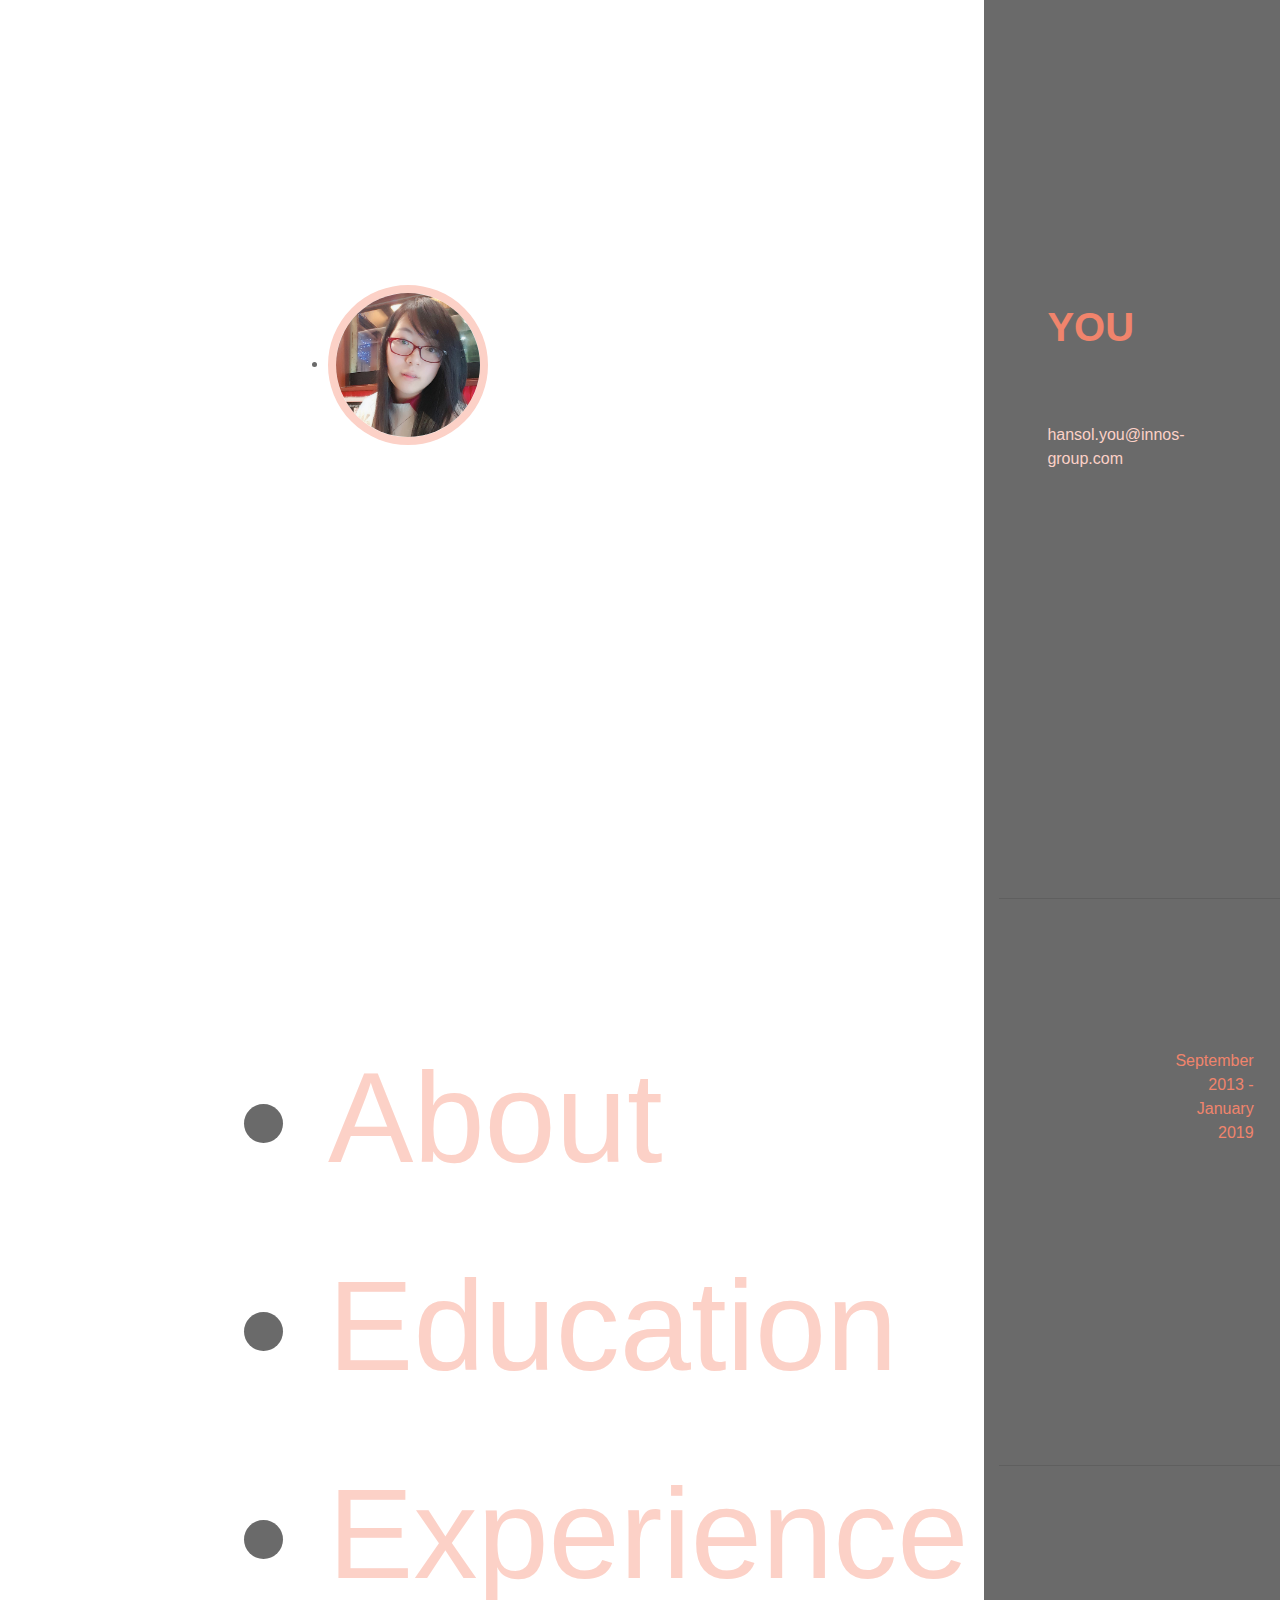
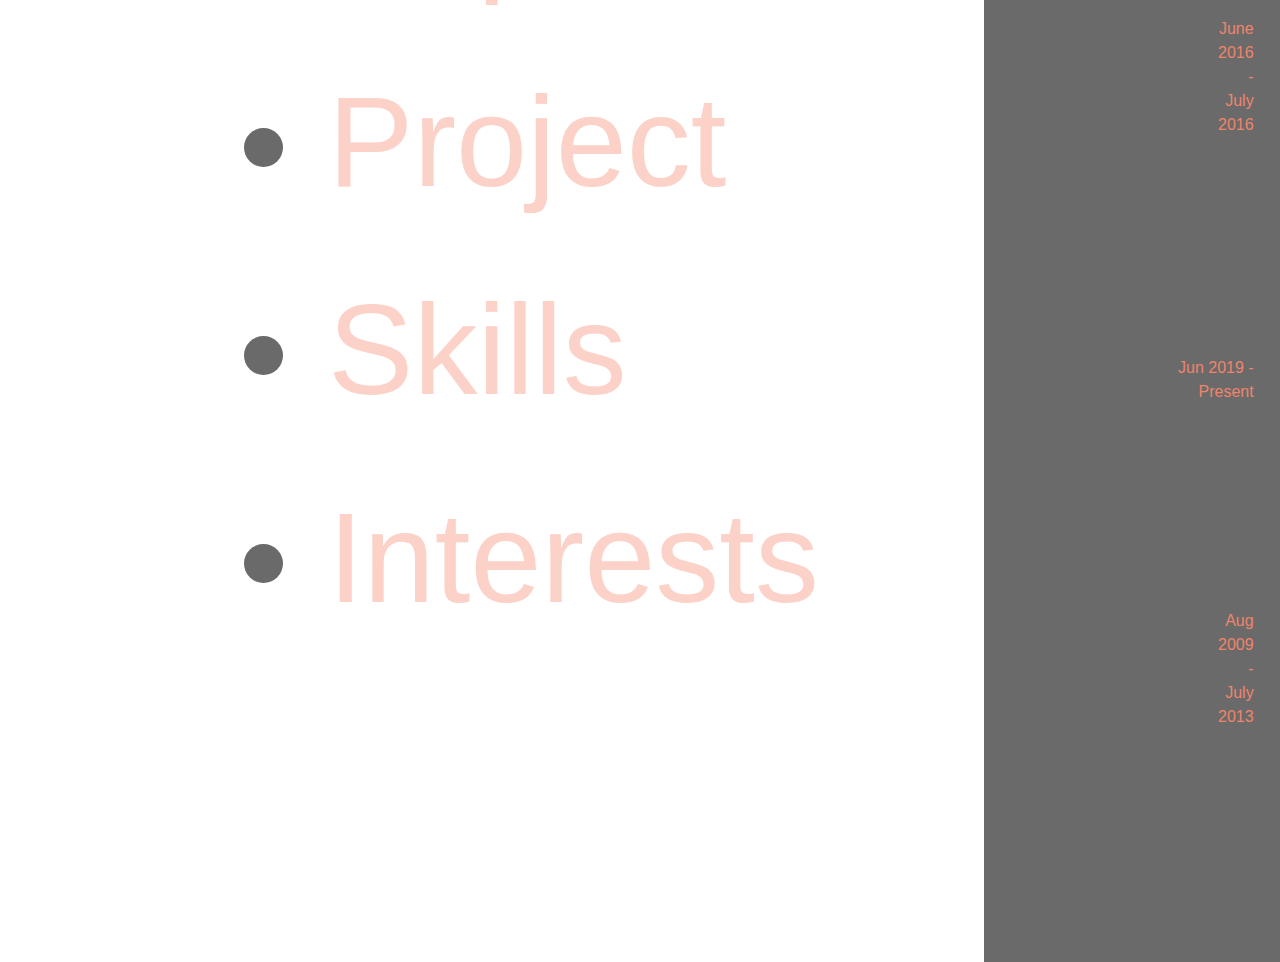
<file: views/index.html>
<!doctype html>
<html lang="en">
    <head>
        <!-- Required meta tags -->
        <meta charset="utf-8">
        <meta name="viewport" content="width=device-width, initial-scale=1, shrink-to-fit=no">
        
        <!-- Bootstrap CSS -->
        <link rel="stylesheet" href="https://stackpath.bootstrapcdn.com/bootstrap/4.3.1/css/bootstrap.min.css" integrity="sha384-ggOyR0iXCbMQv3Xipma34MD+dH/1fQ784/j6cY/iJTQUOhcWr7x9JvoRxT2MZw1T" crossorigin="anonymous">

        <title>Hansol You</title>
        
        <!-- CSS -->
        <link href="../public/css/index.css" rel="stylesheet">
        <link href="https://fonts.googleapis.com/css?family=Open+Sans|Source+Sans+Pro&display=swap" rel="stylesheet">
    </head>
    
    <body>
        <div class="wrapper">
            
            <!-- Side Bar -->
            <nav class="navbar fixed-left" id="sidebar">
            
                
                <ul id="sidebarProfile">
                    <!-- this is the profile image. Please change this -->
                    <li>
                        <a href="#about"><img src="../public/img/profilePic.png" class="rounded-circle" id="profilePic"></a>
                    </li>
                </ul>
                <ul id="sidebarList">

                    <li class="sidebarFont smooth-scroll">
                        <a href="#about">About</a>
                    </li>
                    <li class="sidebarFont smooth-scroll">
                        <a href="#education">Education</a>
                    </li>
                    <li class="sidebarFont smooth-scroll">
                        <a href="#experience">Experience</a>
                    </li>
                    <li class="sidebarFont smooth-scroll">
                        <a href="#project">Project</a>
                    </li>
                    <li class="sidebarFont smooth-scroll">
                        <a href="#skills">Skills</a>
                    </li>
                    <li class="sidebarFont smooth-scroll">
                        <a href="#interests">Interests</a>
                    </li>
                </ul>
            </nav>
        
            <!-- Content -->
            <div class="container-fluid colorGray" id="content">
                <!-- About -->
                <section class="p-3 p-lg-5 d-flex align-items-center" id="about">
                  <div class="w-100">
                    <h1 class="mb-0 boldUpper">Hansol
                      <span class="colorDark boldUpper">You</span>
                    </h1>
                    <div class="subheading mb-5">1089 26th Street Apt 123 · Oakland, CA 94607 · (510) 407-8471 ·
                      <a href="mailto:hansol.you@innos-group.com">hansol.you@innos-group.com</a>
                    </div>
                    <p class="lead mb-5">im working on this part ok</p>
                    </div>
                </section>
                
                <hr>

                <!-- Education -->
                <section class="p-3 p-lg-5 d-flex align-items-center" id="education">
                  <div class="w-100">
                    <h2 class="mb-5 boldUpper">Education</h2>
                    <div class="mb-5 d-flex flex-column flex-md-row justify-content-between">
                      <div>
                        <h3 class="mb-0">University of California, San Diego</h3>
                        <div class="subheading mb-3">Bachelor of Science</div>
                        <div>Computer Science & Engineering</div>
                      </div>
                      <div class="text-md-right">
                        <span class="colorDark">September 2013 - January 2019</span>
                      </div>
                    </div>
                  </div>
                </section>

                <hr>
                
                <!-- Experiences -->
                <section class="resume-section p-3 p-lg-5 d-flex justify-content-center" id="experience">
                  <div class="w-100">
                    <h2 class="mb-5 boldUpper">Experience</h2>
                    <div class="resume-item d-flex flex-column flex-md-row justify-content-between mb-5">
                      <div class="resume-content">
                        <h3 class="mb-0">Matrix Cloud Studio</h3>
                        <div class="subheading mb-3">UX Research and Design Intern</div>
                        <p>Improved legibility of the interface and condensed functionality of the webapp in production in a simpler layout. </p>
                      </div>
                      <div class="resume-date text-md-right">
                        <span class="colorDark">June 2016 - July 2016</span>
                      </div>
                    </div> 
                      
                    <div class="resume-item d-flex flex-column flex-md-row justify-content-between mb-5">
                      <div class="resume-content">
                        <h3 class="mb-0">Blue Bottle Coffee</h3>
                        <div class="subheading mb-3">Barista</div>
                        <p>TODO: Write a description here</p>
                      </div>
                      <div class="resume-date text-md-right">
                        <span class="colorDark">Jun 2019 - Present</span>
                      </div>
                    </div>  
                      
                    <div class="resume-item d-flex flex-column flex-md-row justify-content-between mb-5">
                      <div class="resume-content">
                        <h3 class="mb-0">Innos Group</h3>
                        <div class="subheading mb-3">UX Secretary</div>
                        <p>An all purpose job with tasks ranging from scheduling appointments and meetings to documenting work and purchase records.</p>
                      </div>
                      <div class="resume-date text-md-right">
                        <span class="colorDark">Aug 2009 - July 2013</span>
                      </div>
                    </div>                      
                  </div>
                </section>
                
                
            </div>
        </div>
    <!-- Optional JavaScript -->
    <!-- jQuery first, then Popper.js, then Bootstrap JS -->
    <script src="https://code.jquery.com/jquery-3.3.1.slim.min.js" integrity="sha384-q8i/X+965DzO0rT7abK41JStQIAqVgRVzpbzo5smXKp4YfRvH+8abtTE1Pi6jizo" crossorigin="anonymous"></script>
    <script src="https://cdnjs.cloudflare.com/ajax/libs/popper.js/1.14.7/umd/popper.min.js" integrity="sha384-UO2eT0CpHqdSJQ6hJty5KVphtPhzWj9WO1clHTMGa3JDZwrnQq4sF86dIHNDz0W1" crossorigin="anonymous"></script>
    <script src="https://stackpath.bootstrapcdn.com/bootstrap/4.3.1/js/bootstrap.min.js" integrity="sha384-JjSmVgyd0p3pXB1rRibZUAYoIIy6OrQ6VrjIEaFf/nJGzIxFDsf4x0xIM+B07jRM" crossorigin="anonymous"></script>
  </body>
</html>
</file>
<file: public/css/index.css>
/* colors:
    highlight: #ffe6e0
    font: #fcd1c7
    bg:#f0846c
    gray font: #6a6a6a
*/
@import url('https://fonts.googleapis.com/css?family=Source+Sans+Pro&display=swap');

html {
  scroll-behavior: smooth;
}

body {
  color:#6a6a6a;
}


/* link styles */
a:link{
    text-decoration: none;
    color: #fcd1c7;
}

a:visited{
    text-decoration: none;
    color: #fcd1c7;
}

a.emailAddress:visited{
    text-decoration: none;
    color: #fcd1c7;
}

a:hover{
    text-decoration: none;
    color: #ffe6e0;
}

a.emailAddress:hover{
    text-decoration: none;
    color: #ffe6e0;
}

a.dropdown-item:hover{
    text-decoration: none;
    background-color: transparent; 
    color: #ffe6e0;
}

a:active{
    text-decoration: none;
    color: #f2b79d;
}


/* Class */
.wrapper {
    display: flex;
    align-items: stretch;
    height: 100%; !important
}

.sidebarFont{
    padding-top: 0.5rem;
    padding-bottom: 0.5rem;
    font-size: 10vw; /* doesn't work for some reason*/
}

.colorHighlight{
    color: #ffe6e0;
}

.colorPrimary{
    color: #fcd1c7;
}

.colorPrimary2{
    color: #f2b79d;
}

.colorDark{
    color: #f0846c;
}

.colorGray{
    background-color: #6a6a6a;
}

.bgHighlight{
    background-color: #ffe6e0;
}

.bgPrimary{
    background-color: #fcd1c7;
}

.bgDark{
    background-color: #f0846c;
}

.bgGray{
    background-color: #6a6a6a;
}

.bgWhite{
    background-color: #FFFFFF;
}

.boldUpper{
    font-weight: bold;
    text-transform: uppercase;
}


/* sidebar*/
#profilePic{
    width: 10rem;
    height: 10rem;
    border: 0.5rem solid #fcd1c7;
}

#sideNav .navbar-nav .nav-item .nav-link {
  font-weight: 800;
  letter-spacing: 0.05rem;
  text-transform: uppercase;
}

#sideNav .navbar-toggler:focus {
  outline-color: #d48a6e;
}

.dropdown-toggle::after{
  display: none;
}



/* mobile */
@media (min-width: 992px) {
  body {
    padding-top: 0;
    padding-left: 17rem;
  }
}

@media (min-width: 992px) {
  #sideNav {
    text-align: center;
    position: fixed;
    top: 0;
    left: 0;
    display: flex;
    flex-direction: column;
    width: 17rem;
    height: 100vh;
  }
  #sideNav .navbar-brand {
    display: flex;
    margin: auto auto 0;
    padding: 0.5rem;
  }
  #sideNav .navbar-brand .img-profile {
    max-width: 10rem;
    max-height: 10rem;
    border: 0.5rem solid rgba(255, 255, 255, 0.2);
  }
  #sideNav .navbar-collapse {
    display: flex;
    align-items: flex-start;
    flex-grow: 0;
    width: 100%;
    margin-bottom: auto;
  }
  #sideNav .navbar-collapse .navbar-nav {
    flex-direction: column;
    width: 100%;
  }
  #sideNav .navbar-collapse .navbar-nav .nav-item {
    display: block;
  }
  #sideNav .navbar-collapse .navbar-nav .nav-item .nav-link {
    display: block;
  }

  #sideNav .nav-link
  {
    display: none;  
  }
    
    .navlink{
        display: none;
    }
}

/* content */
#content{
}

#about{
    height: 98vh;
}

.icon{
    color: #fcd1c7;
    font-size: 5rem;
    padding: 0.5rem;
}

.icon:hover{
    color: #ffe6e0;
}
</file>
